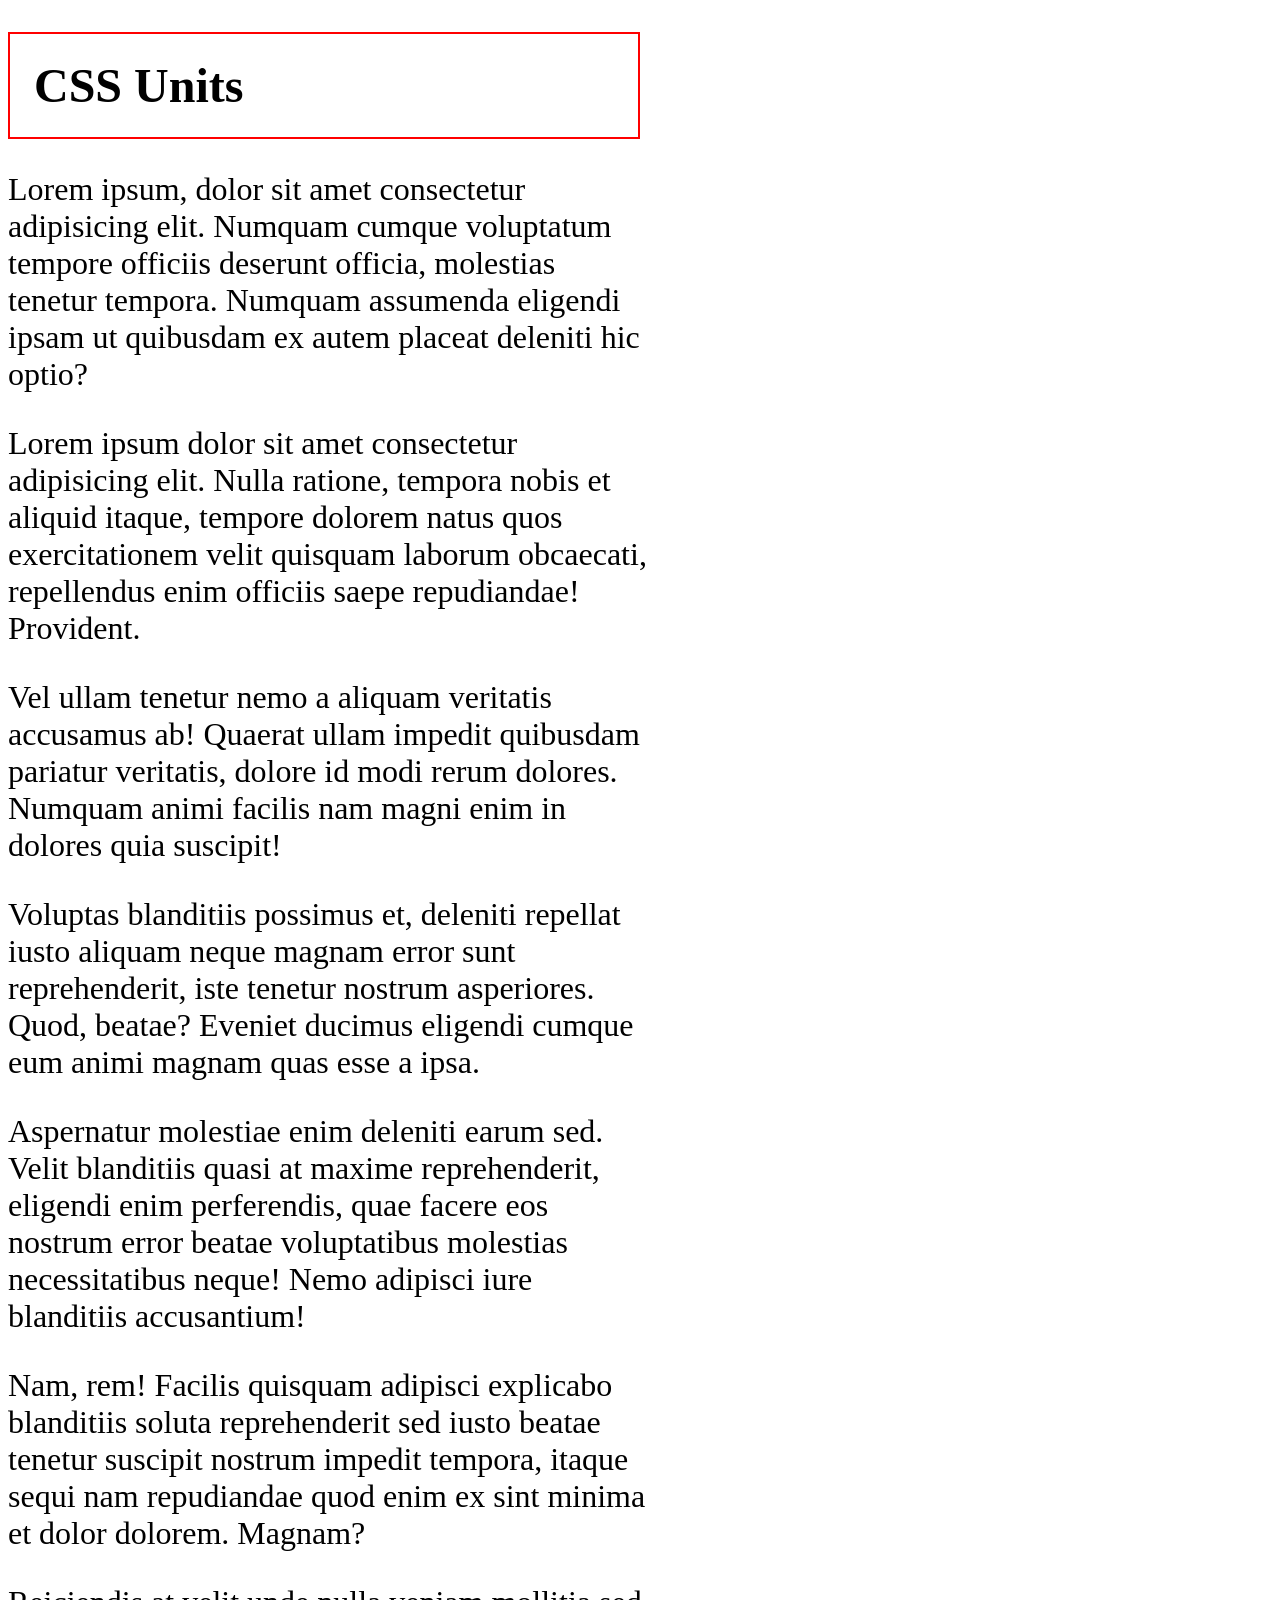
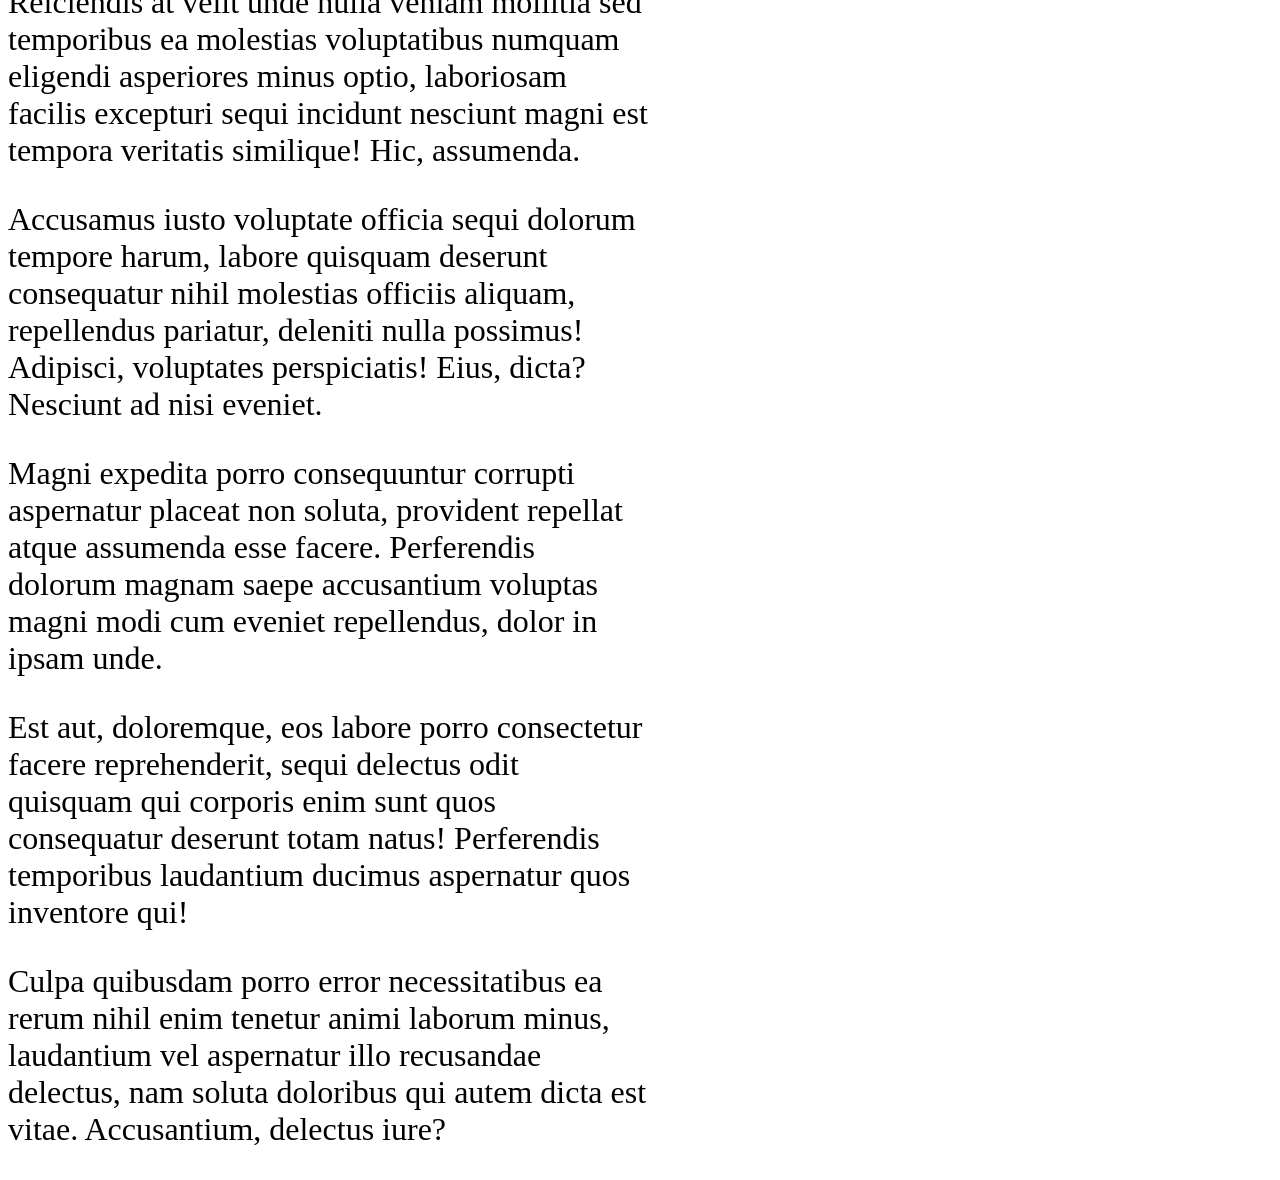
<file: index04.html>
<!DOCTYPE html>
<html lang="en">
<head>
    <meta charset="UTF-8">
    <meta http-equiv="X-UA-Compatible" content="IE=edge">
    <meta name="viewport" content="width=device-width, initial-scale=1.0">
    <title>CSS Units & sizes
    </title>
    <link rel="stylesheet" href="style04.css">
</head>
<body>
    <h1>CSS Units</h1>
    <p>Lorem ipsum, dolor sit amet consectetur adipisicing elit. Numquam cumque voluptatum tempore officiis deserunt officia, molestias tenetur tempora. Numquam assumenda eligendi ipsam ut quibusdam ex autem placeat deleniti hic optio?</p>
    <p>Lorem ipsum dolor sit amet consectetur adipisicing elit. Nulla ratione, tempora nobis et aliquid itaque, tempore dolorem natus quos exercitationem velit quisquam laborum obcaecati, repellendus enim officiis saepe repudiandae! Provident.</p>
    <p>Vel ullam tenetur nemo a aliquam veritatis accusamus ab! Quaerat ullam impedit quibusdam pariatur veritatis, dolore id modi rerum dolores. Numquam animi facilis nam magni enim in dolores quia suscipit!</p>
    <p>Voluptas blanditiis possimus et, deleniti repellat iusto aliquam neque magnam error sunt reprehenderit, iste tenetur nostrum asperiores. Quod, beatae? Eveniet ducimus eligendi cumque eum animi magnam quas esse a ipsa.</p>
    <p>Aspernatur molestiae enim deleniti earum sed. Velit blanditiis quasi at maxime reprehenderit, eligendi enim perferendis, quae facere eos nostrum error beatae voluptatibus molestias necessitatibus neque! Nemo adipisci iure blanditiis accusantium!</p>
    <p>Nam, rem! Facilis quisquam adipisci explicabo blanditiis soluta reprehenderit sed iusto beatae tenetur suscipit nostrum impedit tempora, itaque sequi nam repudiandae quod enim ex sint minima et dolor dolorem. Magnam?</p>
    <p>Reiciendis at velit unde nulla veniam mollitia sed temporibus ea molestias voluptatibus numquam eligendi asperiores minus optio, laboriosam facilis excepturi sequi incidunt nesciunt magni est tempora veritatis similique! Hic, assumenda.</p>
    <p>Accusamus iusto voluptate officia sequi dolorum tempore harum, labore quisquam deserunt consequatur nihil molestias officiis aliquam, repellendus pariatur, deleniti nulla possimus! Adipisci, voluptates perspiciatis! Eius, dicta? Nesciunt ad nisi eveniet.</p>
    <p>Magni expedita porro consequuntur corrupti aspernatur placeat non soluta, provident repellat atque assumenda esse facere. Perferendis dolorum magnam saepe accusantium voluptas magni modi cum eveniet repellendus, dolor in ipsam unde.</p>
    <p>Est aut, doloremque, eos labore porro consectetur facere reprehenderit, sequi delectus odit quisquam qui corporis enim sunt quos consequatur deserunt totam natus! Perferendis temporibus laudantium ducimus aspernatur quos inventore qui!</p>
    <p>Culpa quibusdam porro error necessitatibus ea rerum nihil enim tenetur animi laborum minus, laudantium vel aspernatur illo recusandae delectus, nam soluta doloribus qui autem dicta est vitae. Accusantium, delectus iure?</p>
</body>
</html>
</file>
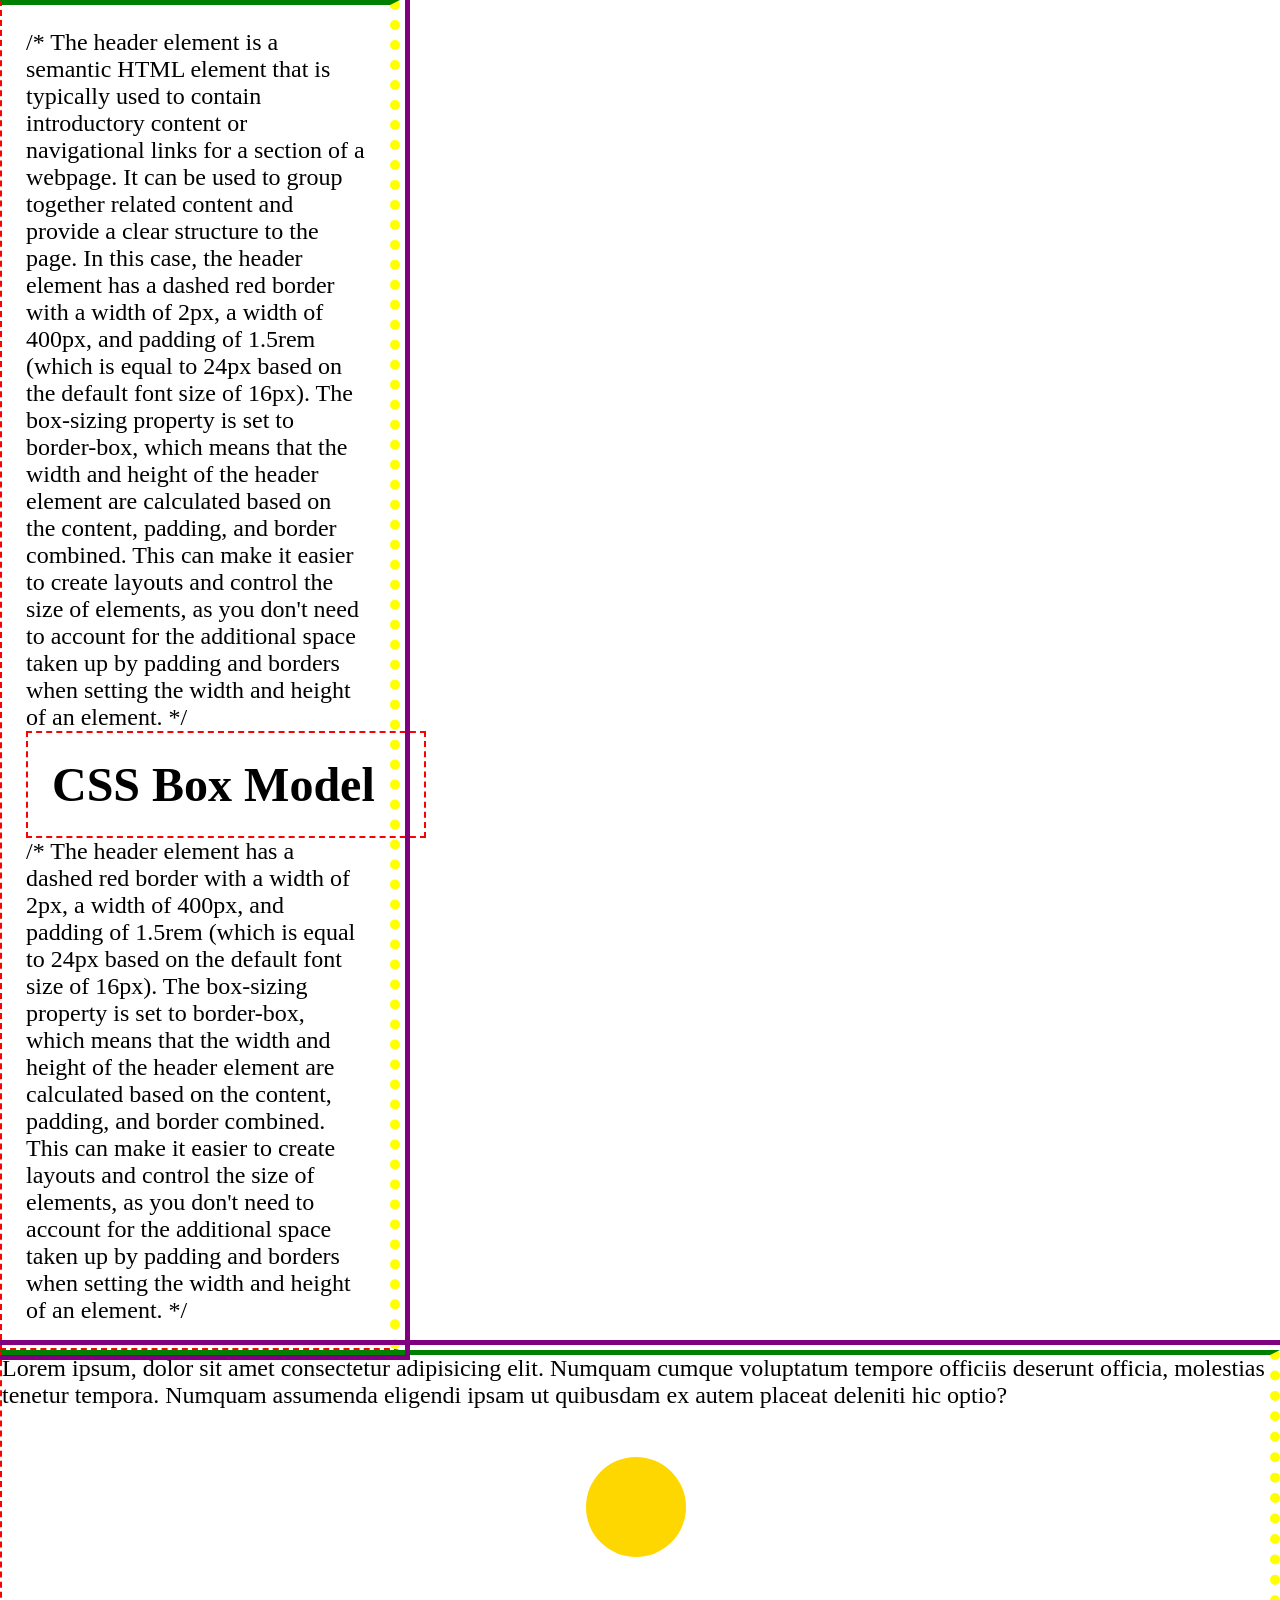
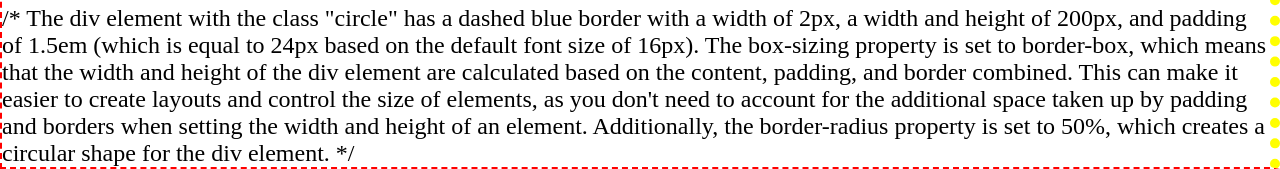
<file: index05.html>
<!DOCTYPE html>
<html lang="en">
<head>
    <meta charset="UTF-8">
    <meta http-equiv="X-UA-Compatible" content="IE=edge">
    <meta name="viewport" content="width=device-width, initial-scale=1.0">
    <title>CSS Box Model</title>
    <link rel="stylesheet" href="style05.css">
</head>
<body>
    <header class="container">
        /* The header element is a semantic HTML element that is typically used to contain introductory content or navigational links for a section of a webpage. It can be used to group together related content and provide a clear structure to the page. In this case, the header element has a dashed red border with a width of 2px, a width of 400px, and padding of 1.5rem (which is equal to 24px based on the default font size of 16px). The box-sizing property is set to border-box, which means that the width and height of the header element are calculated based on the content, padding, and border combined. This can make it easier to create layouts and control the size of elements, as you don't need to account for the additional space taken up by padding and borders when setting the width and height of an element. */
        <h1>CSS Box Model</h1>
        /* The header element has a dashed red border with a width of 2px, a width of 400px, and padding of 1.5rem (which is equal to 24px based on the default font size of 16px). The box-sizing property is set to border-box, which means that the width and height of the header element are calculated based on the content, padding, and border combined. This can make it easier to create layouts and control the size of elements, as you don't need to account for the additional space taken up by padding and borders when setting the width and height of an element. */
    </header>
    <main class="container">
        <p>Lorem ipsum, dolor sit amet consectetur adipisicing elit. Numquam cumque voluptatum tempore officiis deserunt officia, molestias tenetur tempora. Numquam assumenda eligendi ipsam ut quibusdam ex autem placeat deleniti hic optio?</p>
        <div class="circle"></div>
         /* The div element with the class "circle" has a dashed blue border with a width of 2px, a width and height of 200px, and padding of 1.5em (which is equal to 24px based on the default font size of 16px). The box-sizing property is set to border-box, which means that the width and height of the div element are calculated based on the content, padding, and border combined. This can make it easier to create layouts and control the size of elements, as you don't need to account for the additional space taken up by padding and borders when setting the width and height of an element. Additionally, the border-radius property is set to 50%, which creates a circular shape for the div element. */
    </main>
    
</body>
</html>
</file>
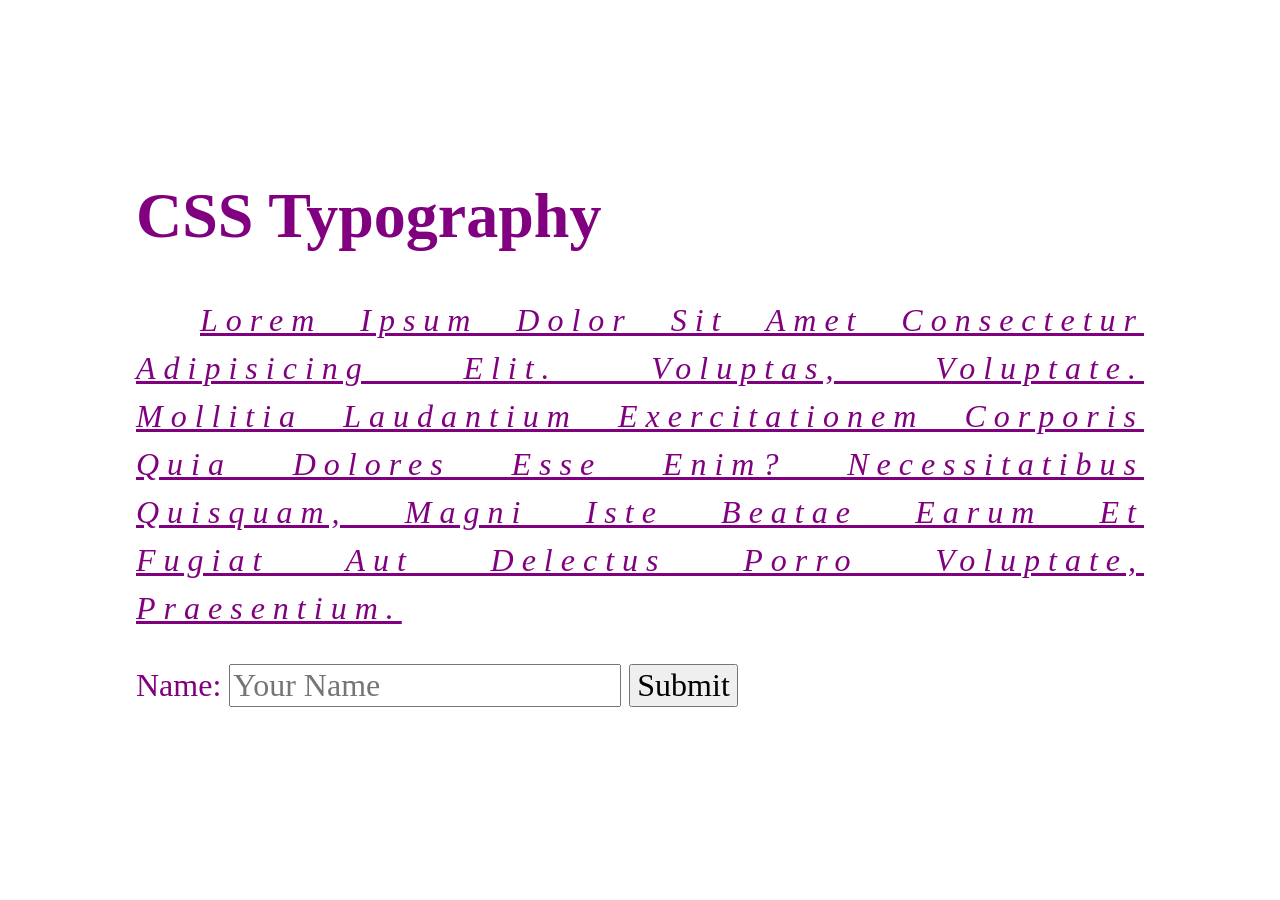
<file: index06.html>
<!DOCTYPE html>
<html lang="en">
<head>
    <meta charset="UTF-8">
    <meta http-equiv="X-UA-Compatible" content="IE=edge">
    <meta name="viewport" content="width=device-width, initial-scale=1.0">
    <title>CSS Typography</title>
    <link rel="stylesheet" href="style06.css">
</head>
<body>
    <header>
         <h1> CSS Typography</h1>
    </header>
    <main>
        <p>Lorem ipsum dolor sit amet consectetur adipisicing elit. Voluptas, voluptate. Mollitia laudantium exercitationem corporis quia dolores esse enim? Necessitatibus quisquam, magni iste beatae earum et fugiat aut delectus porro voluptate, praesentium.</p>
    
        <form>
            <label for="name">Name:</label>
            <input id="name" type="text" placeholder="Your Name">
            <button>Submit</button>
        </form>
      
</body>
</html>
</file>
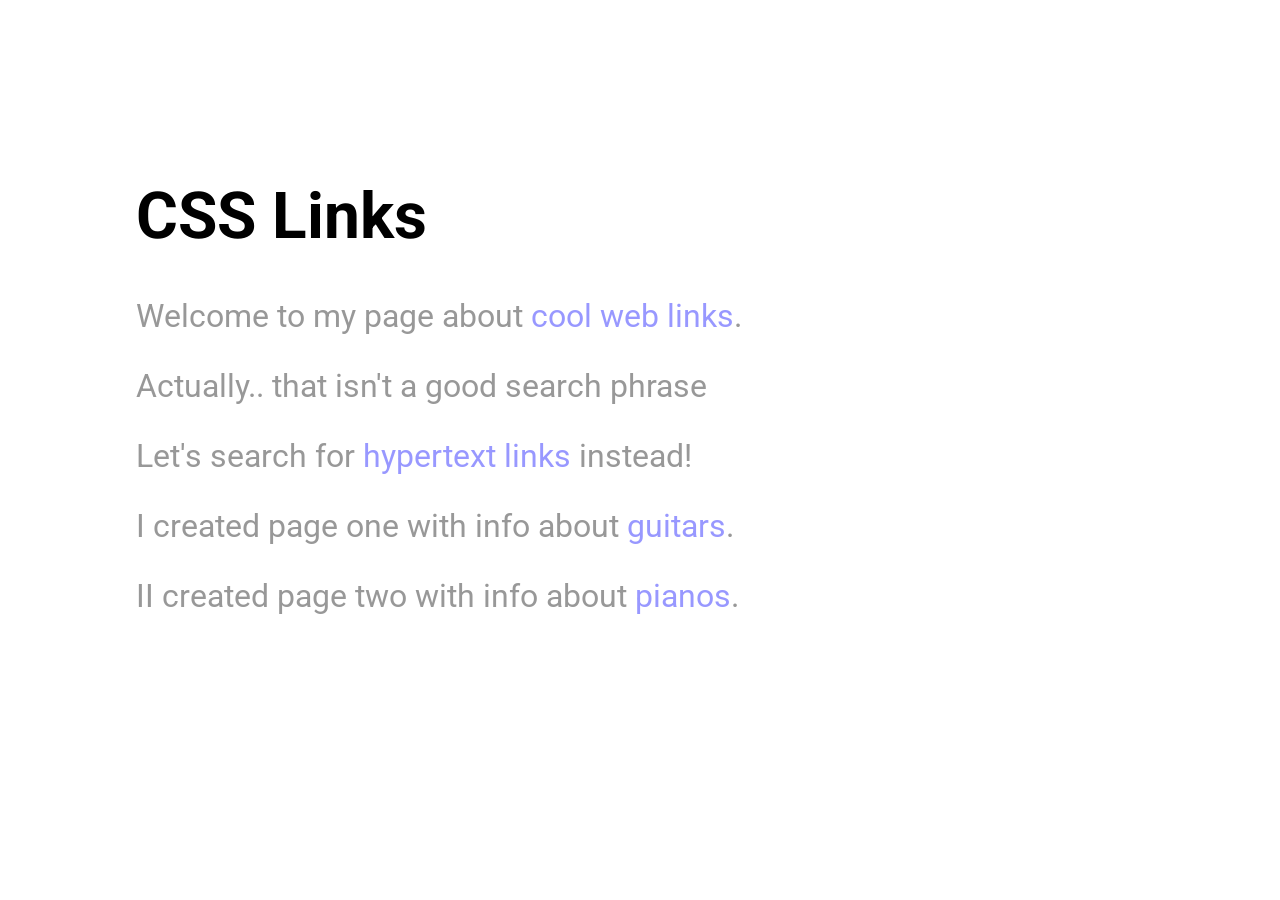
<file: index07.html>
<!DOCTYPE html>
<html lang="en">
<head>
    <meta charset="UTF-8">
    <meta http-equiv="X-UA-Compatible" content="IE=edge">
    <meta name="viewport" content="width=device-width, initial-scale=1.0">
    <title>CSS Links</title>
    <link rel="stylesheet" href="style07.css">
</head>
<body>
    <header>
         <h1> CSS Links</h1>
    </header>
    <main>
        <p> Welcome to my page about <a href="https://www.google.com">cool web links</a>.</p>
        <p> Actually.. that isn&apos;t a good search phrase</p>
        <p>Let's search for <a href="https://www.google.com/search?q=hypertext+links">hypertext links</a> instead!</p>
        <p> I created page one with info about <a href="index01.html">guitars</a>.</p>
        <p>II created page two with info about <a href="index02.html">pianos</a>.</p>
    </main>
</body>
</html>
</file>
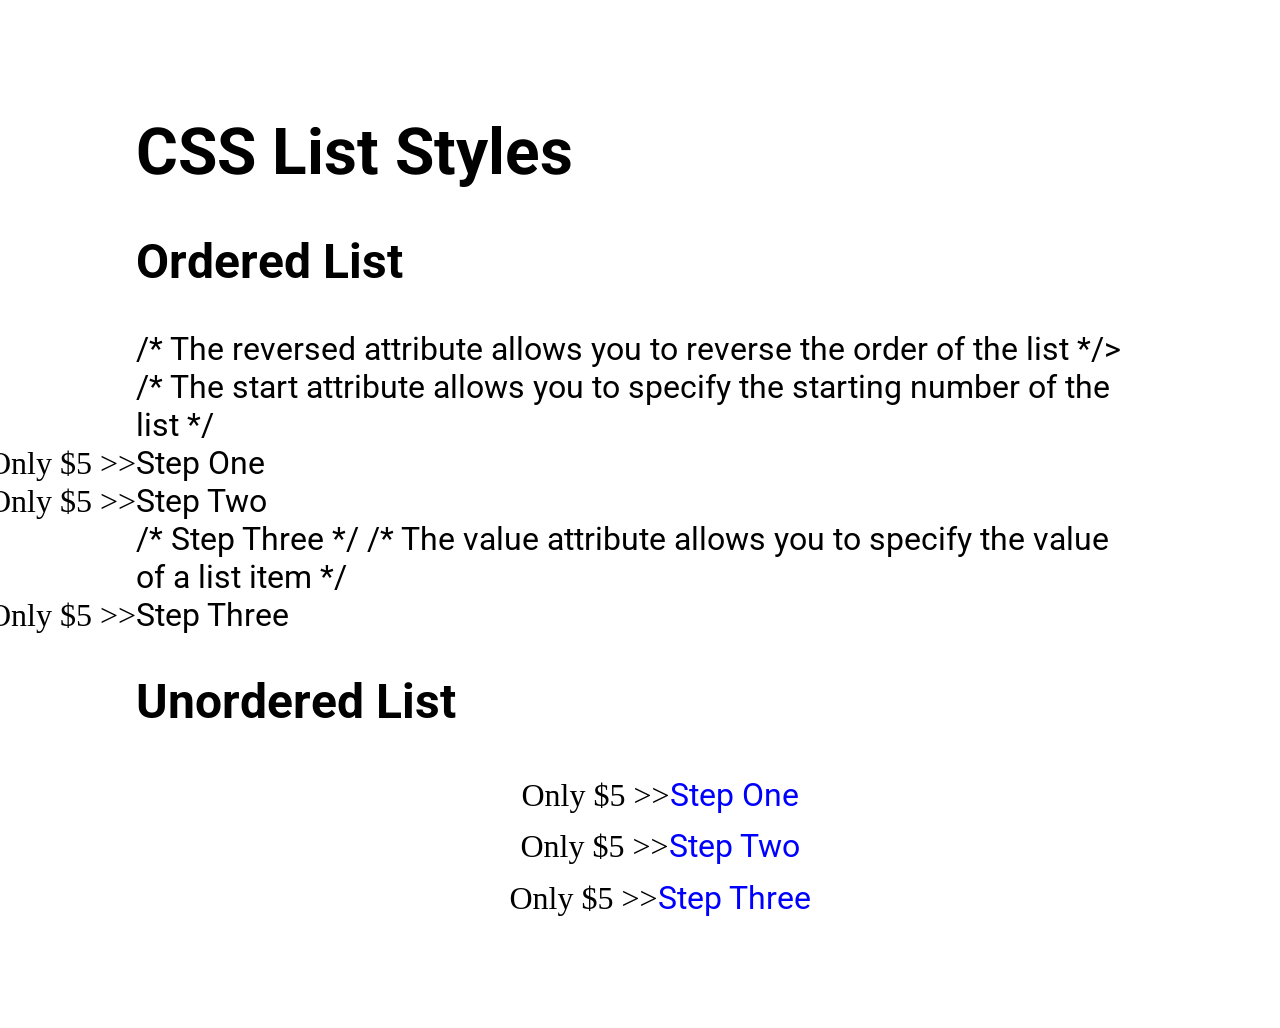
<file: index08.html>
<!DOCTYPE html>
<html lang="en">
<head>
    <meta charset="UTF-8">
    <meta name="viewport" content="width=device-width, initial-scale=1.0">
    <title>CSS List Styles</title>
    <link rel="stylesheet" href="style08.css">
</head>
<body>
    <header>
        <h1>CSS List Styles</h1>
    </header>
    <main>
        <article>
            <h2>Ordered List</h2>
            <ol start="3" reversed>
                 /* The reversed attribute allows you to reverse the order of the list */>
                /* The start attribute allows you to specify the starting number of the list */
                <li>Step One</li>
                <li>Step Two</li>
                /* <list value="26" >Step Three</list> */
                 /* The value attribute allows you to specify the value of a list item */
                <li>Step Three</li>
            </ol>
        </article>
        <article>
            <h2>Unordered List</h2>
            <ul>
                <li>Step One</li>
                <li>Step Two</li>
                <li>Step Three</li>
            </ul>
        </article>
</body>
</html>
</file>
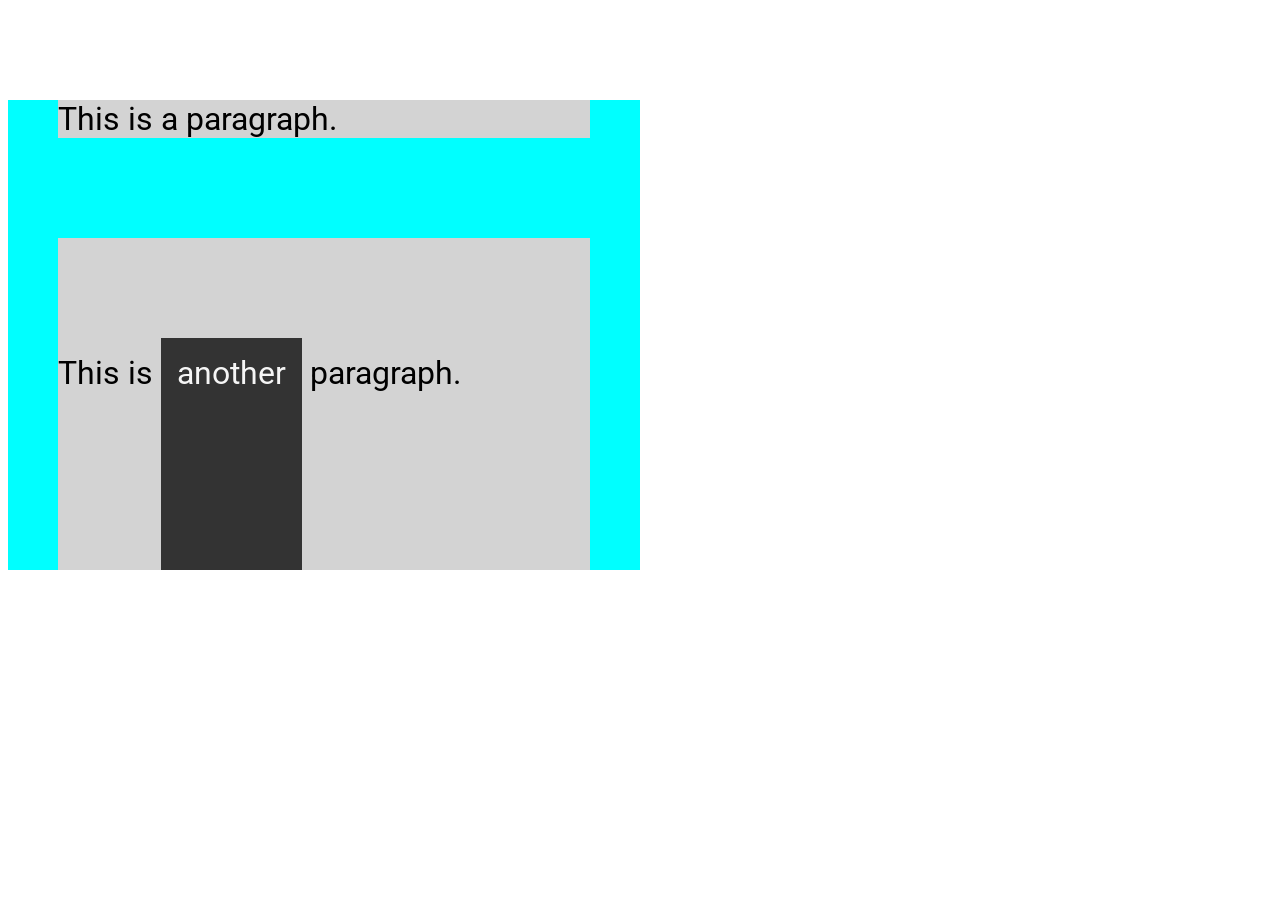
<file: index10.html>
<!DOCTYPE html>
<html lang="en">
<head>
    <meta charset="UTF-8">
    <meta http-equiv="X-UA-Compatible" content="IE=edge">
    <meta name="viewport" content="width=device-width, initial-scale=1.0">
    <title>CSS Display</title>
    <link rel="stylesheet" href="style10.css">
</head>
<body>
    <main>
        <p>This is a paragraph.</p>
        <p>This is <span class="opposite">another</span> paragraph.</p>

        <!-- <nav>
            <ul>
                <li><ahref="#">Intro</a></li>
                <li><ahref="#">Portfolio</a></li>
                <li><ahref="#">Projects</a></li>
            </ul>
        </nav> -->
    
        </main>
</body>
</html>
</file>
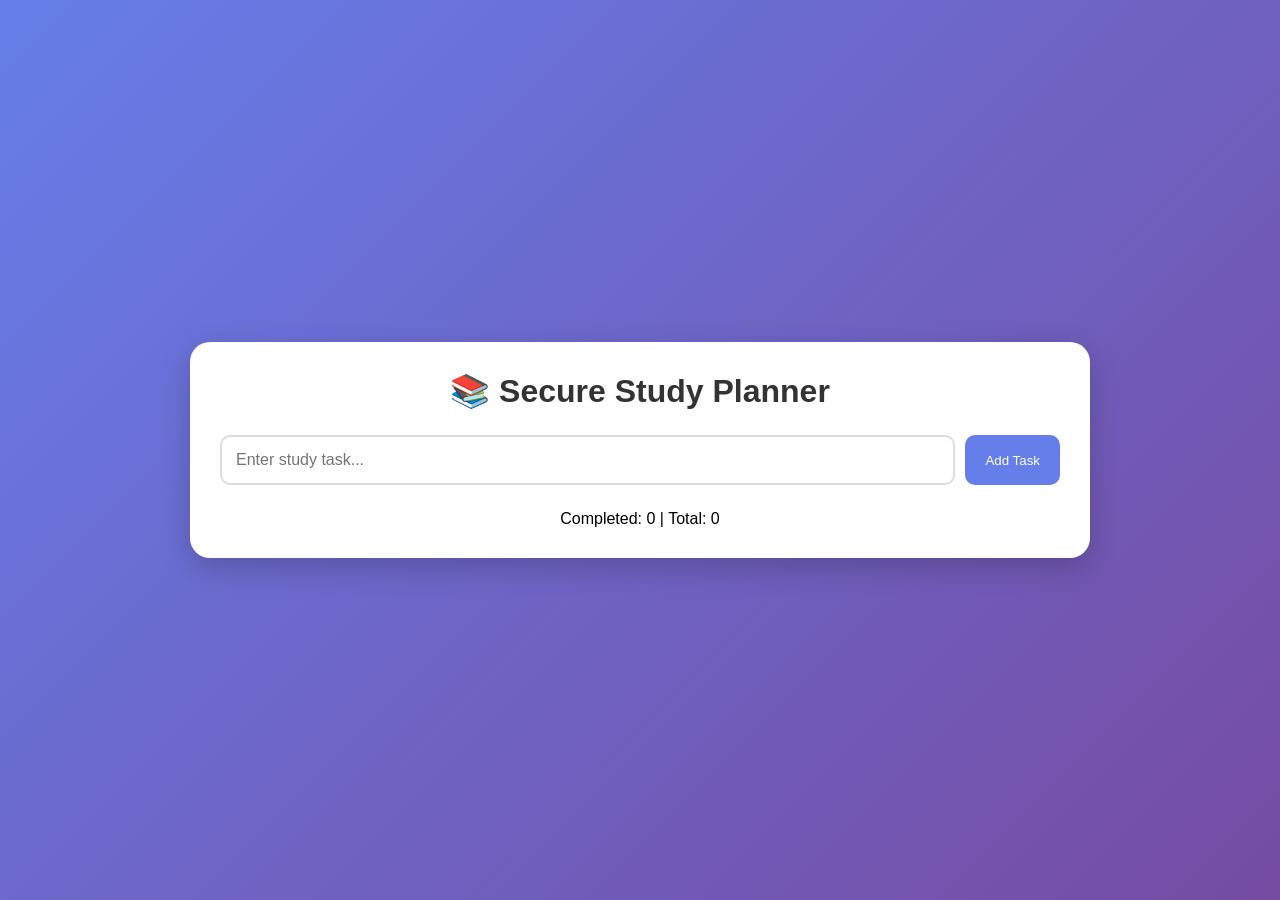
<file: studyplanner.html>
<!DOCTYPE html>
<html lang="en">
<head>
  <meta charset="UTF-8">
  <meta name="viewport" content="width=device-width, initial-scale=1.0">
  <title>Secure Study Planner</title>

  <style>
    *{
      margin:0;
      padding:0;
      box-sizing:border-box;
      font-family: Arial, sans-serif;
    }

    body{
      background: linear-gradient(135deg,#667eea,#764ba2);
      min-height:100vh;
      display:flex;
      justify-content:center;
      align-items:center;
      padding:20px;
    }

    .container{
      width:100%;
      max-width:900px;
      background:white;
      border-radius:20px;
      padding:30px;
      box-shadow:0 10px 30px rgba(0,0,0,0.2);
    }

    h1{
      text-align:center;
      margin-bottom:25px;
      color:#333;
    }

    .top-box{
      display:flex;
      gap:10px;
      margin-bottom:25px;
    }

    input{
      flex:1;
      padding:14px;
      border:2px solid #ddd;
      border-radius:10px;
      font-size:16px;
    }

    button{
      padding:14px 20px;
      border:none;
      border-radius:10px;
      background:#667eea;
      color:white;
      cursor:pointer;
    }

    .task{
      background:#f4f4f4;
      padding:15px;
      border-radius:12px;
      margin-bottom:12px;
      display:flex;
      justify-content:space-between;
      align-items:center;
    }

    .completed span{
      text-decoration:line-through;
      color:gray;
    }

    .btn-group{
      display:flex;
      gap:8px;
    }

    .complete-btn{
      background:#28a745;
    }

    .delete-btn{
      background:#dc3545;
    }

    .stats{
      margin-top:25px;
      text-align:center;
    }

  </style>
</head>

<body>

<div class="container">

  <h1>📚 Secure Study Planner</h1>

  <div class="top-box">
    <input type="text" id="taskInput" maxlength="100" placeholder="Enter study task...">
    <button id="addBtn">Add Task</button>
  </div>

  <div id="taskList"></div>

  <div class="stats">
    Completed: <span id="completed">0</span> |
    Total: <span id="total">0</span>
  </div>

</div>

<script>

let completedTasks = 0;
let totalTasks = 0;

document.getElementById("addBtn").addEventListener("click", addTask);

function addTask(){

  const taskInput = document.getElementById("taskInput");
  const taskText = taskInput.value.trim();

  if(taskText === ""){
    alert("Please enter a task!");
    return;
  }

  const taskList = document.getElementById("taskList");

  // Create task container
  const taskDiv = document.createElement("div");
  taskDiv.className = "task";

  // Safe text insertion
  const span = document.createElement("span");
  span.textContent = taskText;

  // Button group
  const btnGroup = document.createElement("div");
  btnGroup.className = "btn-group";

  // Complete button
  const completeBtn = document.createElement("button");
  completeBtn.textContent = "Done";
  completeBtn.className = "complete-btn";

  completeBtn.addEventListener("click", () => {
    if(!taskDiv.classList.contains("completed")){
      taskDiv.classList.add("completed");
      completedTasks++;
      updateStats();
    }
  });

  // Delete button
  const deleteBtn = document.createElement("button");
  deleteBtn.textContent = "Delete";
  deleteBtn.className = "delete-btn";

  deleteBtn.addEventListener("click", () => {

    if(taskDiv.classList.contains("completed")){
      completedTasks--;
    }

    totalTasks--;
    taskDiv.remove();
    updateStats();
  });

  btnGroup.appendChild(completeBtn);
  btnGroup.appendChild(deleteBtn);

  taskDiv.appendChild(span);
  taskDiv.appendChild(btnGroup);

  taskList.appendChild(taskDiv);

  totalTasks++;
  updateStats();

  taskInput.value = "";
}

function updateStats(){
  document.getElementById("completed").textContent = completedTasks;
  document.getElementById("total").textContent = totalTasks;
}

</script>

</body>
</html>
</file>
<file: style04.css>
*{
    margin: 0
    padding: 0;
    box-sizing: border-box;
    /* box-sizing: border-box; is a CSS property that changes the way the width and height of an element are calculated. By default, the width and height of an element are calculated based on the content, padding, and border. However, when box-sizing: border-box; is applied, the width and height of an element are calculated based on the content only, and the padding and border are included in the total width and height of the element. This means that if you set a width of 100px for an element with box-sizing: border-box;, the total width of the element will be 100px, including any padding and border. This can make it easier to create layouts and control the size of elements without having to worry about adding extra space for padding and borders. */
}

p{
    font-size: 32px;
    /* 32px is the size of the font */
    /* 32px is the size of the font, which is twice the default font size of 16px */
}
html{
    font-size: 16px;
    /* 16px is the default font size for most browsers */
}

header{
    width: 80%;
    /* 50% of the width of the parent element, which is the body in this case */
    /* 50% of the width of the viewport, which is the entire width of the browser window */
}

body{
    min-height: 100vh;
    /* 100vh is equal to 100% of the height of the viewport, which is the entire height of the browser window */
   /* width: 100%;*/
    /* 100vw is equal to 100% of the width of the viewport, which is the entire width of the browser window */
}
h1{
    border: 2px solid red;
    /* 2px is the width of the border */
    width: 50%;
    /* 50% of the width of the parent element, which is the header in this case */
/* 50% of the width of the viewport, which is the entire width of the browser window */
    font-size: 3rem;
    /* 1rem is equal to the font size of the root element, which is the html element in this case */
    /* 1rem is equal to 16px, which is the default font size of the html element */
    /* 1rem is equal to 16px, which is the default font size of the html element, and it is also equal to 1em in this case because the font size of the h1 element is not specified */
padding: 0.5em;
    /* 0.5em is equal to the font size of the parent element, which is the header in this case */
    /* 0.5em is equal to 16px, which is the font size of the header in this case */

}

main{
    width: 50vw;
    /*we can use vw (viewport width) unit to set the width of an element based on the width of the viewport, which is the entire width of the browser window. 1vw is equal to 1% of the width of the viewport, so 50vw is equal to 50% of the width of the viewport. This can be useful for creating responsive designs that adapt to different screen sizes. In this case, setting the width of the main element to 50vw means that it will take up half of the width of the viewport, regardless of the size of the screen. */
    /* 50vw is equal to 50% of the width of the viewport, which is the entire width of the browser window, and it is also equal to 80% of the width of the header in this case because the width of the header is 80% of the width of the viewport */
    background-color: skyblue;
    /* 50vw is equal to 50% of the width of the viewport, which is the entire width of the browser window, and it is also equal to 80% of the width of the header in this case because the width of the header is 80% of the width of the viewport, and it is also equal to 100% of the width of the main element in this case because the main element is a child of the header element */
    font-size: 2rem
}

p{
    font-size: 2rem;
    /* 1rem is equal to the font size of the root element, which is the html element in this case */
    /* 1rem is equal to 16px, which is the default font size of the html element */
    /* 1rem is equal to 16px, which is the default font size of the html element, and it is also equal to 1em in this case because the font size of the p element is not specified */
    width: 40ch;
    /* 40ch is equal to the width of 40 characters of the font being used */
    /* 40ch is equal to the width of 40 characters of the font being used, which is approximately 320px in this case */
}
p{
    font-size: 2em;
    /* 1em is equal to the font size of the parent element, which is the main element in this case */
    /* 1em is equal to 32px, which is the font size of the main element in this case */
}
</file>
<file: style05.css>
*{
    margin: 0;
    /* The margin property is used to create space around elements, outside of any defined borders. In this case, setting margin: 0; removes all default margins from all elements on the page, which can help to create a more consistent layout and prevent unexpected spacing issues. */
    padding: 0;
    /* The padding property is used to create space around the content of an element, inside of any defined borders. In this case, setting padding: 0; removes all default padding from all elements on the page, which can help to create a more consistent layout and prevent unexpected spacing issues. */
    box-sizing: border-box;
    /* The box-sizing property is set to border-box, which means that the width and height of an element are calculated based on the content, padding, and border combined. This can make it easier to create layouts and control the size of elements, as you don't need to account for the additional space taken up by padding and borders when setting the width and height of an element. */
    /* box-sizing: border-box; is a CSS property that determines how the width and height of an element are calculated. When box-sizing is set to border-box, the width and height of an element are calculated based on the content, padding, and border combined. This means that if you set a width of 100px for an element with box-sizing: border-box;, the total width of the element will be 100px, including any padding and border that you have added. This can make it easier to create layouts and control the size of elements, as you don't need to account for the additional space taken up by padding and borders when setting the width and height of an element. */
}

h1{
    border: 2px dashed red;
    /* 2px is the width of the border */
    width: 400px;
    /* The width property is set to 400px, which means that the h1 element will have a fixed width of 400 pixels. This can be useful for creating a specific layout or design, but it may not be responsive and may not adjust well to different screen sizes. */
    /* The width property is set to 50%, which means that the h1 element will take up 50% of the width of its parent element. This allows the h1 element to be responsive and adjust its size based on the size of the parent element. */
    font-size: 3rem;
    padding: 0.5em;
}
/* The h1 element has a dashed red border with a width of 2px, a width of 400px, a font size of 3rem (which is equal to 48px based on the default font size of 16px), and padding of 0.5em (which is equal to 8px based on the font size of the h1 element). The box-sizing property is set to border-box, which means that the width and height of the h1 element are calculated based on the content, padding, and border combined. This can make it easier to create layouts and control the size of elements, as you don't need to account for the additional space taken up by padding and borders when setting the width and height of an element. */

header{
    /* The header element is a semantic HTML element that is typically used to contain introductory content or navigational links for a section of a webpage. It can be used to group together related content and provide a clear structure to the page. In this case, the header element has a dashed red border with a width of 2px, a width of 400px, and padding of 1.5rem (which is equal to 24px based on the default font size of 16px). The box-sizing property is set to border-box, which means that the width and height of the header element are calculated based on the content, padding, and border combined. This can make it easier to create layouts and control the size of elements, as you don't need to account for the additional space taken up by padding and borders when setting the width and height of an element. */
    border: 2px dashed red;
    width: 400px;
    padding: 1.5rem;
    /* The header element has a dashed red border with a width of 2px, a width of 400px, and padding of 1.5rem (which is equal to 24px based on the default font size of 16px). The box-sizing property is set to border-box, which means that the width and height of the header element are calculated based on the content, padding, and border combined. This can make it easier to create layouts and control the size of elements, as you don't need to account for the additional space taken up by padding and borders when setting the width and height of an element. */
}

.container{
    /* The container class is a common class name used in web development to create a wrapper around content and provide a consistent layout. In this case, the container class has a dashed red border with a width of 2px, a width of 400px, and padding of 1.5rem (which is equal to 24px based on the default font size of 16px). The box-sizing property is set to border-box, which means that the width and height of elements with the container class are calculated based on the content, padding, and border combined. This can make it easier to create layouts and control the size of elements, as you don't need to account for the additional space taken up by padding and borders when setting the width and height of an element. */
    border: 2px dashed red;
    /* border: 2px double red; adds a double red border to the element with a width of 2px, while border: 2px dashed red; adds a dashed red border to the element with the same width. This can help to create a more visually appealing layout by adding some color and variation to the borders of the element. */
    /*border: 2px outset red; adds an offset red border to the element with a width of 2px, while border: 2px groove red; adds a grooved red border to the element with the same width. This can help to create a more visually appealing layout by adding some texture and variation to the borders of the element. */
    border-top: 5px solid green;
    /*border-top: 5px solid green; adds a solid green border to the top of the element with a width of 5px, while border-bottom: 5px double blue; adds a double blue border to the bottom of the element with the same width. This can help to create a more visually appealing layout by adding some color and variation to the borders of the element. */
    /* border-top-width: 5px; sets the width of the top border to 5px, while border-top-style: solid; sets the style of the top border to solid, and border-top-color: green; sets the color of the top border to green. This can be useful for creating more complex and customized borders for elements. */
    /*border-top-style: ridge; adds a ridged border style to the top of the element, while border-bottom-style: groove; adds a grooved border style to the bottom of the element. This can help to create a more visually appealing layout by adding some texture and variation to the borders of the element. */
    /* border-bottom: 5px double blue;*/
    border-right: 10px dotted yellow;
    font-size: 1.5rem;
    /* The container class has a dashed red border with a width of 2px, a width of 400px, and padding of 1.5rem (which is equal to 24px based on the default font size of 16px). The box-sizing property is set to border-box, which means that the width and height of elements with the container class are calculated based on the content, padding, and border combined. This can make it easier to create layouts and control the size of elements, as you don't need to account for the additional space taken up by padding and borders when setting the width and height of an element. */
    margin: 1.5em
    /* The container class has a dashed red border with a width of 2px, a width of 400px, and padding of 1.5rem (which is equal to 24px based on the default font size of 16px). The box-sizing property is set to border-box, which means that the width and height of elements with the container class are calculated based on the content, padding, and border combined. This can make it easier to create layouts and control the size of elements, as you don't need to account for the additional space taken up by padding and borders when setting the width and height of an element. */
     /*margin: 1.5em 2em 3em 4em; adds a vertical margin of 1.5em (which is equal to 24px based on the default font size of 16px) above the element, a horizontal margin of 2em (which is equal to 32px based on the default font size of 16px) to the right of the element, a vertical margin of 2em below the element, and a horizontal margin of 1.5em to the left of the element. This can help to create a more visually appealing layout by providing some spacing between elements while still keeping them centered within their parent container. */

    /* The container class has a dashed red border with a width of 2px, a width of 400px, and padding of 1.5rem (which is equal to 24px based on the default font size of 16px). The box-sizing property is set to border-box, which means that the width and height of elements with the container class are calculated based on the content, padding, and border combined. This can make it easier to create layouts and control the size of elements, as you don't need to account for the additional space taken up by padding and borders when setting the width and height of an element. */
     /* margin: 0 auto; centers the element horizontally within its parent container. The first value (0) sets the top and bottom margins to zero, while the second value (auto) sets the left and right margins to automatically adjust based on the available space. This can be useful for creating centered layouts or for ensuring that an element is properly aligned within its parent container. */
     /* margin: 1.5em auto; centers the element horizontally within its parent container while also adding a vertical margin of 1.5em (which is equal to 24px based on the default font size of 16px) above and below the element. This can help to create a more visually appealing layout by providing some spacing between elements while still keeping them centered within their parent container. */
     /* The container class has a dashed red border with a width of 2px, a width of 400px, and padding of 1.5rem (which is equal to 24px based on the default font size of 16px). The box-sizing property is set to border-box, which means that the width and height of elements with the container class
    /* The container class has a dashed red border with a width of 2px, a width of 400px, and padding of 1.5rem (which is equal to 24px based on the default font size of 16px). The box-sizing property is set to border-box, which means that the width and height of elements with the container class are calculated based on the content, padding, and border combined. This can make it easier to create layouts and control the size of elements, as you don't need to account for the additional space taken up by padding and borders when setting the width and height of an element. */
  
    /* margin-top: 1.5em; adds a vertical margin of 1.5em (which is equal to 24px based on the default font size of 16px) above the element, while margin-bottom: 1.5em; adds the same amount of vertical margin below the element. This can help to create a more visually appealing layout by providing some spacing between elements. */
     /* The container class has a dashed red border with a width of 2px, a width of 400px, and padding of 1.5rem (which is equal to 24px based on the default font size of 16px). The box-sizing property is set to border-box, which means that the width and height of elements with the container class are calculated based on the content, padding, and border combined. This can make it easier to create layouts and control the size of elements, as you don't need to account for the additional space taken up by padding and borders when setting the width and height of an element. */
     /* margin: 1.5em; adds a vertical margin of 1.5em (which is equal to 24px based on the default font size of 16px) above and below the element, while also adding a horizontal margin of 1.5em on both sides of the element. This can help to create a more visually appealing layout by providing some spacing between elements while still keeping them centered within their parent container. */
     /* The container class has a dashed red border with a width of 2px, a width of 400px, and padding of 1.5rem (which is equal to 24px based on the default font size of 16px). The box-sizing property is set to border-box, which means that the width and height of elements with the container class are calculated based on the content, padding, and border combined. This can make it easier to create layouts and control the size of elements, as you don't need to account for the additional space taken up by padding and borders when setting the width and height of an element. */
  
     /*margin-right: 2em; adds a horizontal margin of 1.5em (which is equal to 24px based on the default font size of 16px) to the right of the element, while margin-left: 1.5em; adds the same amount of horizontal margin to the left of the element. This can help to create a more visually appealing layout by providing some spacing between elements while still keeping them centered within their parent container. */
   
     /*margin-bottom: 2em; adds a vertical margin of 1.5em (which is equal to 24px based on the default font size of 16px) below the element, while margin-top: 1.5em; adds the same amount of vertical margin above the element. This can help to create a more visually appealing layout by providing some spacing between elements. */
     /*margin-left: 2em; adds a horizontal margin of 1.5em (which is equal to 24px based on the default font size of 16px) to the left of the element, while margin-right: 1.5em; adds the same amount of horizontal margin to the right of the element. This can help to create a more visually appealing layout by providing some spacing between elements while still keeping them centered within their parent container. */
     
     padding: 1.5em 2em 3em 4em;
     /* padding: 1.5em 2em 3em 4em; adds a vertical padding of 1.5em (which is equal to 24px based on the default font size of 16px) above the content of the element, a horizontal padding of 2em (which is equal to 32px based on the default font size of 16px) to the right of the content, a vertical padding of 3em below the content, and a horizontal padding of 4em to the left of the content. This can help to create a more visually appealing layout by providing some spacing between the content and the borders of the element. */
     /*padding: 1.5em */
     outline: 5px solid purple;
     /* outline: 5px solid purple; adds a solid purple outline to the element with a width of 5px. The outline property is similar to the border property, but it does not take up space in the layout and can be used to create a visual effect around an element without affecting its size or position. This can be useful for creating emphasis or highlighting specific elements on a webpage. */
     outline-offset: 5px;
     /* outline-offset: 5px; adds a space of 5px between the outline and the border of the element. This can help to create a more visually appealing layout by providing some separation between the outline and the borders of the element, which can make it easier to distinguish between them. */
     /* outline-offset: -20px; would add a negative space of 10px between the outline and the border of the element, which would cause the outline to overlap with the borders of the element. This can create a more dramatic visual effect, but it may not be suitable for all designs or layouts. */
}

.circle{
    margin: 3rem auto;
    /* margin: 3rem auto; adds a vertical margin of 3rem (which is equal to 48px based on the default font size of 16px) above and below the element, while also centering it horizontally within its parent container. The first value (3rem) sets the top and bottom margins to 3rem, while the second value (auto) sets the left and right margins to automatically adjust based on the available space. This can help to create a more visually appealing layout by providing some spacing between elements while still keeping them centered within their parent container. */
    /* The circle class has a margin of 3rem (which is equal to 48px based on the default font size of 16px) on all sides of the element. This can help to create a more visually appealing layout by providing some spacing between the element and other elements on the page. */
    background-color: gold;
    width: 100px;
    height: 100px;
    border-radius: 50px;
    /* border-radius: 50px; adds a border radius of 50px to the element, which creates rounded corners. This can help to create a more visually appealing layout by softening the edges of the element and making it look more polished. */
    /* The circle class has a background color of gold, a width and height of 100px, and a border-radius of 50%. The border-radius property is used to create rounded corners on an element, and setting it to 50% creates a perfect circle. This can be useful for creating circular elements such as buttons, icons, or decorative shapes on a webpage. */
    /* border: 2px splid #000; adds a solid black border to the element with a width of 2px, while border: 2px dashed #000; adds a dashed black border to the element with the same width. This can help to create a more visually appealing layout by adding some color and variation to the borders of the element. */
    /*border-radius: 20px; after border:2px solid #000; adds a border radius of 20px to the element, which creates rounded corners. This can help to create a more visually appealing layout by softening the edges of the element and making it look more polished. */
    /* outline: 2px solid red; adds a solid red outline to the element with a width of 2px, while outline: 2px dashed red; adds a dashed red outline to the element with the same width. This can help to create a more visually appealing layout by adding some color and variation to the outlines of the element. */
     /* outline: 2px solid red; adds a solid red outline to the element with a width of 2px, while outline: 2px dashed red; adds a dashed red outline to the element with the same width. This can help to create a more visually appealing layout by adding some color and variation to the outlines of the element. */
     /* outline-offset: 0.25rem; adds a space of 0.25rem (which is equal to 4px based on the default font size of 16px) between the outline and the border of the element. This can help to create a more visually appealing layout by providing some separation between the outline and the borders of the element, which can make it easier to distinguish between them. */
}
</file>
<file: style06.css>
@import url('https://fonts.googleapis.com/css2?family=Roboto:wght@100;300;400;500;700;900&display=swap');


/* Typography is the way that text is arranged and presented */
body {
    padding: 10%;
    font-size: 2rem;
    color: purple;
    /*font-size: 2rem; sets the font size to 2 times the root element's font size, which is typically 16 pixels by default, resulting in a font size of 32 pixels. */
    font-family:serif
    /*font-family: serif; sets the font family to a serif typeface, which typically has small decorative lines or strokes at the ends of characters. */
     /*font-family: sans-serif; sets the font family to a sans-serif typeface, which typically does not have small decorative lines or strokes at the ends of characters. */
     /*font-family: monospace; sets the font family to a monospace typeface, where each character occupies the same amount of horizontal space. */
     /*font-family: cursive; sets the font family to a cursive typeface, which typically has a flowing and handwritten style. */
     /*font-family: fantasy; sets the font family to a fantasy typeface, which typically has a decorative and imaginative style. */
     /* font-family: 'Courier New', Courier, monospace; sets the font family to 'Courier New' if available, otherwise falls back to Courier, and if that is not available, it uses any monospace font. */
     /*font-family: verdana, sans-serif; sets the font family to Verdana if available, otherwise falls back to any sans-serif font. */
      /*font-family: 'Times New Roman', Times, serif; sets the font family to 'Times New Roman' if available, otherwise falls back to Times, and if that is not available, it uses any serif font. */
      /*font-family:Verdana, Geneva, Tahoma, sans-serif ; sets the font family to Verdana if available, otherwise falls back to Geneva, then Tahoma, and if none of those are available, it uses any sans-serif font. */
}

input,button {
    font: inherit;
}

p {
    text-decoration: underline;
    /*text-decoration: underline; is a shorthand property that sets the text-decoration-line, text-decoration-color, and text-decoration-style properties in a single declaration. */
    /*text-decoration: overline; is a shorthand property that sets the text-decoration-line, text-decoration-color, and text-decoration-style properties in a single declaration. */
    /*text-decoration: line-through; is a shorthand property that sets the text-decoration-line, text-decoration-color, and text-decoration-style properties in a single declaration. */
    /*text-decoration: none; is a shorthand property that sets the text-decoration-line, text-decoration-color, and text-decoration-style properties in a single declaration. */
    /*text-decoration: underline overline; is a shorthand property that sets the text-decoration-line, text-decoration-color, and text-decoration-style properties in a single declaration. */
    /*text-decoration: underline overline line-through; is a shorthand property that sets the text-decoration-line, text-decoration-color, and text-decoration-style properties in a single declaration. */
    /*text-decoration: underline overline line-through red; is a shorthand property that sets the text-decoration-line, text-decoration-color, and text-decoration-style properties in a single declaration. */
    /*text-decoration: underline overline line-through red wavy; is a shorthand property that sets the text-decoration-line, text-decoration-color, and text-decoration-style properties in a single declaration. */
}
p{
    text-transform:capitalize;
    /*text-transform: capitalize; transforms the first character of each word to uppercase and the rest to lowercase. */
    /* text-transform: lowercase; transforms all characters to lowercase. */
    /* text-transform: uppercase; transforms all characters to uppercase. */
}
p{
    text-align: justify;
    /*text-align: justify; aligns the text to both the left and right margins, adding extra space between words as necessary. */
    /*text-align: left; aligns the text to the left margin. */
    /*text-align: right; aligns the text to the right margin. */
    /*text-align: center; centers the text horizontally within its container. */
}
p{
    text-indent: 2em;
    /*text-indent: 2em; indents the first line of a paragraph by 2em (where 1em is equal to the current font size). */
}
p {
    line-height: 1.5;
    /*line-height: 1.5; sets the line height to 1.5 times the font size, which can improve readability by providing more space between lines of text. */
    letter-spacing: 0.25em;
    /*letter-spacing: 0.25em; increases the space between characters by 0.25em, which can enhance readability and create a more open and airy feel to the text. */
        word-spacing: 0.5em;
    /*word-spacing: 0.5em; increases the space between words by 0.5em, which can improve readability and create a more open and airy feel to the text. */
    font-weight: 300;
    /*font-weight: 300; sets the font weight to a lighter value, making the text appear thinner and less prominent. */
    /*font-weight: bold; sets the font weight to bold, making the text appear thicker and more prominent. */
    /*font-weight: normal; sets the font weight to normal, which is the default weight for most fonts. */
    /*font-weight: 100; sets the font weight to a very light value, making the text appear extremely thin and delicate. */
    /*font-weight: bolder; sets the font weight to a value that is bolder than bold, making the text appear even thicker and more prominent. */
    font-style: italic;
    /*font-style: italic; sets the font style to italic, which slants the text to the right and can be used for emphasis or to indicate a different tone. */
    /*font-style: normal; sets the font style to normal, which is the default style for most fonts. */
    /* font-style: oblique; sets the font style to oblique, which slants the text to the right but is less pronounced than italic. */
}
</file>
<file: style07.css>
@import url('https://fonts.googleapis.com/css2?family=Roboto:wght@100;300;400;500;700;900&display=swap');
/* Styling links is important for user experience and accessibility */

body{
    padding: 10%;
    font-size: 2rem;
    font-family: Roboto, sans-serif;
}

main{
    opacity: 0.4;
        /* opacity is a property that controls the transparency of an element. We can use it to make links that are not clickable appear faded */
}

a{
    text-decoration: none;
    /* text-decoration is the property that controls the underline of links */
    cursor: not-allowed;
    /* cursor is the property that controls the mouse cursor when hovering over an element */
    /*cursor: pointer; is the default cursor for links, but we can change it to not-allowed to indicate that the link is not clickable */
    /* We can also change the color of the link to indicate that it is not clickable */
    color: blue;
    /* We can also add a hover effect to indicate that the link is clickable */
    /*color: #000; is the default color for links, but we can change it to blue to indicate that it is clickable */
    /*color: steelblue; is a lighter shade of blue that can be used for links that are not the main focus of the page */
    /*color: hsl(240, 100%, 50%); is another way to specify the color of links using the HSL color model */
    
    /* opacity: 0.5; is a property that controls the transparency of an element. We can use it to make links that are not clickable appear faded */
}

a:visited{
    color: purple;
    /* a:visited is the pseudo-class that targets links that have been visited by the user */
}
/* The order of the link pseudo-classes is important. The recommended order is: a:link, a:visited, a:hover, a:active. This is because the more specific pseudo-classes (like :hover and :active) should come after the less specific ones (like :link and :visited) to ensure that they are applied correctly. If the order is incorrect, some styles may not be applied as expected. For example, if a:hover is placed before a:visited, the hover effect will not work on visited links because the visited state takes precedence over the hover state. */
/*a:hover, a:focus{
color: dodgerblue;
 a:focus is the pseudo-class that targets links when they are focused (e.g. when the user tabs to them) 
*/
/* :hover, a:focus{
    color: hsl(189,44%, 49%, 0.8);
    /* We can also use RGBA color values to specify the color of links with transparency */
    /*background: gold; is a property that sets the background color of an element. We can use it to create a highlight effect on links when they are hovered or focused */
a:hover {
         color: dodgerblue;
         /* a:hover is the pseudo-class that targets links when the user hovers over them */
}
/*if a:hover is above a:visited, the hover effect will not work on visited links because the visited state takes precedence over the hover state. To fix this, we can move the a:hover rule below the a:visited rule in the CSS file.*/
a:active{
    color: red;
    /* a:active is the pseudo-class that targets links when the user clicks on them */
}
</file>
<file: style08.css>
@import url('https://fonts.googleapis.com/css2?family=Roboto:wght@400;700&display=swap');

body{
    padding: 5% 10%;
    font-size: 2rem;
    font-family: 'Roboto', sans-serif;
}
ol{
    list-style-type: lower-alpha;
    /* list-style-type: lower-roman;  */
    /* list-style-type: upper-alpha;  */
    /* list-style-type: georgian;  */
    /*list-style-type: decimal-leading-zero;  */
    /* list-style-type: circle;  */
    /* list-style-type: upper-roman;  */
    /* list-style-type: none;  */
    padding: 0;
    /* list-style-position: inside;  */
}

ul{
    list-style-type: square;
    /* list-style-type: circle;  */
    /* list-style-type: disc;  */
    /* list-style-type: none;  */
    text-align: center;
    list-style-position: inside;
    /* list-style-position: outside;  */
    color: #00f;
    line-height: 1.6;
    list-style-image: url('https://cdn-icons-png.flaticon.com/512/25/25231.png');
    /* list-style-image: url('https://cdn-icons-png.flaticon.com/512/25/25231.png') 20px 20px;  */
    list-style: square url('https://cdn-icons-png.flaticon.com/512/25/25231.png') inside;
    /* list-style: square url('https://cdn-icons-png.flaticon.com/512/25/25231.png') outside;  */

}
ul li: nth-child(2)/* ul li:nth-child(2) */{
    color: red;
}

::marker{
    color: #000;
    font-family: fantasy;
    font-size: 1em;
    content: "Only $5 >>";
</file>
<file: style10.css>
@import url("https://fonts.googleapis.com/css2?family=Roboto:wght@400;700&display=swap");


body{
    font-size: 2rem;
    font-family: 'Roboto', sans-serif;
}

main{
    background-color: aqua;
    width: 50%;
}


p{
    background-color: lightgray;
    margin: 100px 50px
}
/* The width and height properties for the .opposite class do not work as expected because the element is an inline element by default. To make these properties work, you need to change the display property to inline-block or block. This will allow you to set the desired dimensions and spacing for the element. In this case, we have set the display to inline-block, which allows the element to maintain its inline behavior while also allowing us to set its width and height. The margin will now apply to all sides of the element, giving it the desired spacing. */
/* In conclusion, the width, height, and margin properties for the .opposite class do not work as expected because the element is an inline element by default. To make these properties work, you need to change the display property to inline-block or block. This will allow you to set the desired dimensions and spacing for the element. In this case, we have set the display to inline-block, which allows the element to maintain its inline behavior while also allowing us to set its width and height. The margin will now apply to all sides of the element, giving it the desired spacing. */

.opposite{
    display: inline-block;
    /* width: 200px; height: 100px; don't work*/
    background-color: #333;
    color: whitesmoke;
    margin-top: 100px;
    padding: 1rem;
   /* margin: 100px 50px;  don't work*/
   height: 200px;
}


/* for the opposite class, the width and height properties don't work because the element is an inline element by default. To make the width and height properties work, you can change the display property to inline-block or block. In this case, we have set it to inline-block, which allows the element to maintain its inline behavior while also allowing us to set its width and height. */
/* The margin property also doesn't work as expected because the element is an inline element. When you set margin on an inline element, it only applies to the left and right sides, not the top and bottom. By changing the display to inline-block, the margin will now apply to all sides of the element. */
/* In summary, to make the width, height, and margin properties work as expected for the .opposite class, you need to change its display property to inline-block or block. This will allow you to set the desired dimensions and spacing for the element. */
/* In this case, we have set the display to inline-block, which allows the element to maintain its inline behavior while also allowing us to set its width and height. The margin will now apply to all sides of the element, giving it the desired spacing. */
/* In conclusion, the width, height, and margin properties for the .opposite class do not work as expected because the element is an inline element by default. To make these properties work, you need to change the display property to inline-block or block. This will allow you to set the desired dimensions and spacing for the element. In this case, we have set the display to inline-block, which allows the element to maintain its inline behavior while also allowing us to set its width and height. The margin will now apply to all sides of the element, giving it the desired spacing. */


/* for nav
8{
margin: 0;
padding:0;
bhox-sizing: border-box;
 body {
    font-size: 2rem;
    font-family: 'Roboto', sans-serif;
}
   
ul {
     list-style-type: none;
     padding-left: 0.5rem;
     text-align: right;
     background-color: lightgray;
     margin: 0;
}

li {
     display: inline-block;
     margin-inline: 0.5rem;
}

li a {
color: #fff;
text-decoration: none;
}

li a:hover, li a:focus {
text-decoration: underline;
}
</file>
